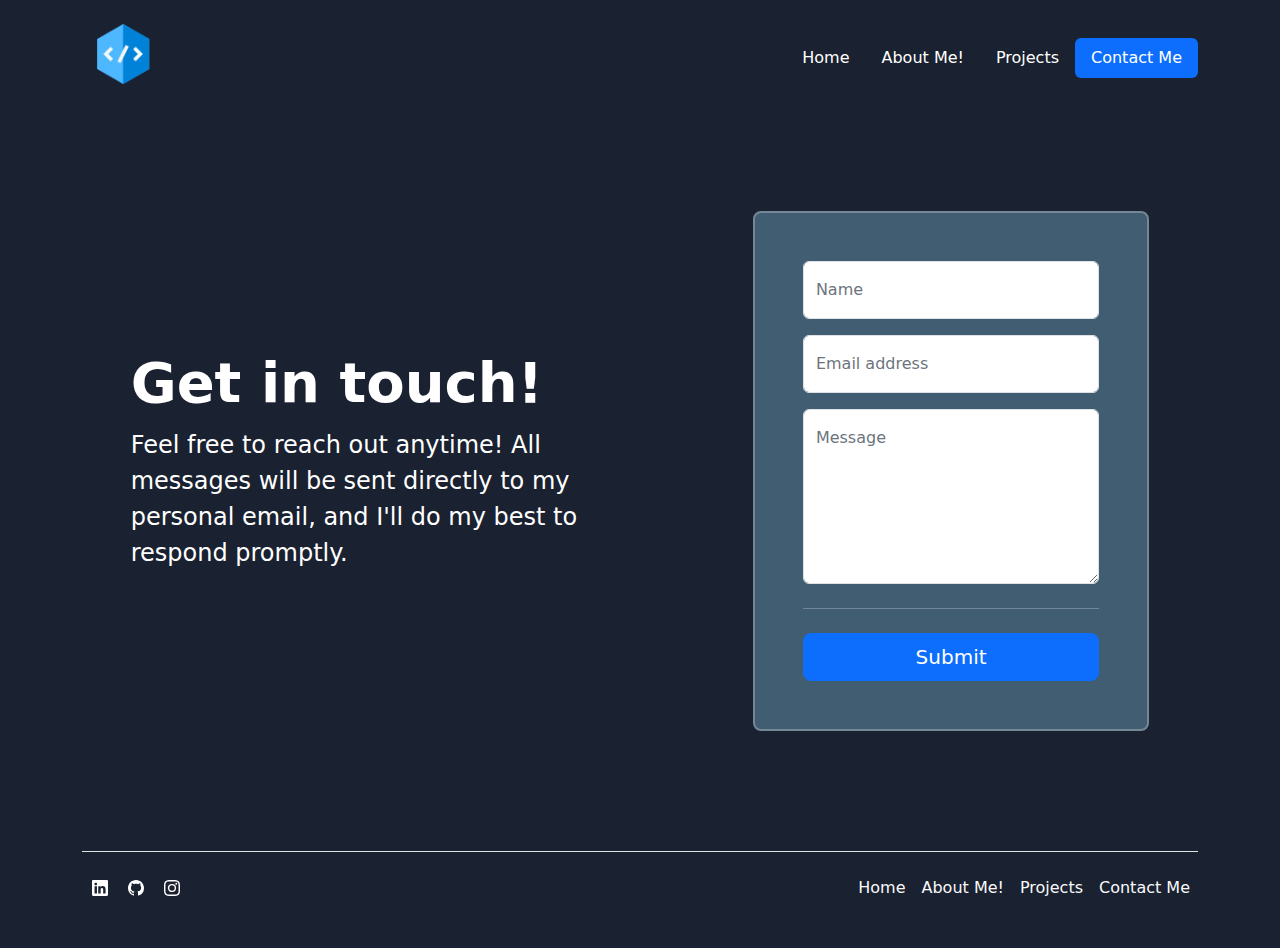
<file: public/contact.html>
<!DOCTYPE html>
<html lang="en">
<head>
    <meta charset="UTF-8">
    <meta name="viewport" content="width=device-width, initial-scale=1.0">
    <title>Socials</title>
    <link rel="stylesheet" href="../styles.css" />
    <link rel="icon" type="image/x-icon" href="../assets/people.png" />
    <link href="https://cdn.jsdelivr.net/npm/bootstrap@5.3.3/dist/css/bootstrap.min.css" rel="stylesheet" integrity="sha384-QWTKZyjpPEjISv5WaRU9OFeRpok6YctnYmDr5pNlyT2bRjXh0JMhjY6hW+ALEwIH" crossorigin="anonymous">
</head>
<body class="socialPage">

    <div class="container">
        <header class="d-flex flex-wrap align-items-center justify-content-center justify-content-md-between py-4">
            <div class="col-md-3 mb-2 mb-md-0">
                <a href="/" class="d-inline-flex link-body-emphasis text-decoration-none">
                    <img class="logo" src="../assets/coding.png"/>
                </a>
            </div>
            <ul class="nav nav-pills">
                <li class="nav-item"><a href="../index.html" class="nav-link " aria-current="page">Home</a></li>
                <li class="nav-item"><a href="./about.html" class="nav-link">About Me!</a></li>
                <li class="nav-item"><a href="./projects.html" class="nav-link">Projects</a></li>
                <li class="nav-item"><a href="./contact.html" class="nav-link active">Contact Me</a></li>
            </ul>
        </header>
    </div>

    <div class="container col-xl-10 col-xxl-8 px-4 py-5">
        <div class="row align-items-center g-lg-5 py-5">
            <div class="col-lg-7 text-center text-lg-start">
                <h1 class="display-4 fw-bold lh-1 text-emphasis mb-3">Get in touch!</h1>
                <p class="col-lg-10 fs-4">Feel free to reach out anytime! All messages will be sent directly to my personal email, and I'll do my best to respond promptly.</p>
            </div>
            <div class="col-md-10 mx-auto col-lg-5 ">
                <form action="https://formspree.io/f/xkgwzoyv" method="POST" class="p-4 p-md-5 rounded-3 input-box">
                    <div class="form-floating mb-3">
                        <input type="text" name="name" class="form-control" id="floatingInputName" placeholder="John Doe" required>
                        <label class="text-secondary" for="floatingInputName">Name</label>
                    </div>
                    <div class="form-floating mb-3">
                        <input type="email" name="email" class="form-control" id="floatingInputEmail" placeholder="name@example.com" required>
                        <label class="text-secondary" for="floatingInputEmail">Email address</label>
                    </div>
                    <div class="form-floating mb-3">
                        <textarea name="message" class="message-box form-control" id="floatingTextareaMessage" placeholder="Your message" required></textarea>
                        <label class="text-secondary" for="floatingTextareaMessage">Message</label>
                    </div>
                    <hr class="my-4">
                    <button class="w-100 btn btn-lg btn-primary" type="submit">Submit</button>
                </form>
            </div>
        </div>
    </div>

    <div class="container">
        <footer class="d-flex flex-wrap justify-content-between align-items-center py-3 my-4 border-top">
          <div class="socials col-md-4 d-flex align-items-center">
            <a href="https://www.linkedin.com/in/ezamora10/">
              <svg xmlns="http://www.w3.org/2000/svg" width="16" height="16" fill="currentColor" class="icon bi bi-linkedin" viewBox="0 0 16 16">
                <path d="M0 1.146C0 .513.526 0 1.175 0h13.65C15.474 0 16 .513 16 1.146v13.708c0 .633-.526 1.146-1.175 1.146H1.175C.526 16 0 15.487 0 14.854zm4.943 12.248V6.169H2.542v7.225zm-1.2-8.212c.837 0 1.358-.554 1.358-1.248-.015-.709-.52-1.248-1.342-1.248S2.4 3.226 2.4 3.934c0 .694.521 1.248 1.327 1.248zm4.908 8.212V9.359c0-.216.016-.432.08-.586.173-.431.568-.878 1.232-.878.869 0 1.216.662 1.216 1.634v3.865h2.401V9.25c0-2.22-1.184-3.252-2.764-3.252-1.274 0-1.845.7-2.165 1.193v.025h-.016l.016-.025V6.169h-2.4c.03.678 0 7.225 0 7.225z"/>
              </svg>
            </a>
  
            <a href="https://github.com/eduzamora10">
              <svg xmlns="http://www.w3.org/2000/svg" width="16" height="16" fill="currentColor" class="icon bi bi-github" viewBox="0 0 16 16">
                <path d="M8 0C3.58 0 0 3.58 0 8c0 3.54 2.29 6.53 5.47 7.59.4.07.55-.17.55-.38 0-.19-.01-.82-.01-1.49-2.01.37-2.53-.49-2.69-.94-.09-.23-.48-.94-.82-1.13-.28-.15-.68-.52-.01-.53.63-.01 1.08.58 1.23.82.72 1.21 1.87.87 2.33.66.07-.52.28-.87.51-1.07-1.78-.2-3.64-.89-3.64-3.95 0-.87.31-1.59.82-2.15-.08-.2-.36-1.02.08-2.12 0 0 .67-.21 2.2.82.64-.18 1.32-.27 2-.27s1.36.09 2 .27c1.53-1.04 2.2-.82 2.2-.82.44 1.1.16 1.92.08 2.12.51.56.82 1.27.82 2.15 0 3.07-1.87 3.75-3.65 3.95.29.25.54.73.54 1.48 0 1.07-.01 1.93-.01 2.2 0 .21.15.46.55.38A8.01 8.01 0 0 0 16 8c0-4.42-3.58-8-8-8"/>
              </svg>
            </a>
  
            <a href="https://www.instagram.com/edduarddx/?next=%2F">
              <svg xmlns="http://www.w3.org/2000/svg" width="16" height="16" fill="currentColor" class="icon bi bi-instagram" viewBox="0 0 16 16">
                <path d="M8 0C5.829 0 5.556.01 4.703.048 3.85.088 3.269.222 2.76.42a3.9 3.9 0 0 0-1.417.923A3.9 3.9 0 0 0 .42 2.76C.222 3.268.087 3.85.048 4.7.01 5.555 0 5.827 0 8.001c0 2.172.01 2.444.048 3.297.04.852.174 1.433.372 1.942.205.526.478.972.923 1.417.444.445.89.719 1.416.923.51.198 1.09.333 1.942.372C5.555 15.99 5.827 16 8 16s2.444-.01 3.298-.048c.851-.04 1.434-.174 1.943-.372a3.9 3.9 0 0 0 1.416-.923c.445-.445.718-.891.923-1.417.197-.509.332-1.09.372-1.942C15.99 10.445 16 10.173 16 8s-.01-2.445-.048-3.299c-.04-.851-.175-1.433-.372-1.941a3.9 3.9 0 0 0-.923-1.417A3.9 3.9 0 0 0 13.24.42c-.51-.198-1.092-.333-1.943-.372C10.443.01 10.172 0 7.998 0zm-.717 1.442h.718c2.136 0 2.389.007 3.232.046.78.035 1.204.166 1.486.275.373.145.64.319.92.599s.453.546.598.92c.11.281.24.705.275 1.485.039.843.047 1.096.047 3.231s-.008 2.389-.047 3.232c-.035.78-.166 1.203-.275 1.485a2.5 2.5 0 0 1-.599.919c-.28.28-.546.453-.92.598-.28.11-.704.24-1.485.276-.843.038-1.096.047-3.232.047s-2.39-.009-3.233-.047c-.78-.036-1.203-.166-1.485-.276a2.5 2.5 0 0 1-.92-.598 2.5 2.5 0 0 1-.6-.92c-.109-.281-.24-.705-.275-1.485-.038-.843-.046-1.096-.046-3.233s.008-2.388.046-3.231c.036-.78.166-1.204.276-1.486.145-.373.319-.64.599-.92s.546-.453.92-.598c.282-.11.705-.24 1.485-.276.738-.034 1.024-.044 2.515-.045zm4.988 1.328a.96.96 0 1 0 0 1.92.96.96 0 0 0 0-1.92m-4.27 1.122a4.109 4.109 0 1 0 0 8.217 4.109 4.109 0 0 0 0-8.217m0 1.441a2.667 2.667 0 1 1 0 5.334 2.667 2.667 0 0 1 0-5.334"/>
              </svg>
            </a>
  
            
          </div>
      
          <ul class="nav col-md-4 justify-content-end">
            <li class="nav-item"><a href="../index.html" class="nav-link px-2 text-light">Home</a></li>
            <li class="nav-item"><a href="../public/about.html" class="nav-link px-2 text-light">About Me!</a></li>
            <li class="nav-item"><a href="../public/projects.html" class="nav-link px-2 text-light">Projects</a></li>
            <li class="nav-item"><a href="#" class="nav-link px-2 text-light">Contact Me</a></li>
          </ul>
        </footer>
      </div>

    <script src="https://cdn.jsdelivr.net/npm/bootstrap@5.3.3/dist/js/bootstrap.bundle.min.js" integrity="sha384-YvpcrYf0tY3lHB60NNkmXc5s9fDVZLESaAA55NDzOxhy9GkcIdslK1eN7N6jIeHz" crossorigin="anonymous"></script>
</body>
</html>
</file>
<file: styles.css>
.main{
    background-color: #1A2130;
    color: white;
    

}

.socialPage{
    background-color: #1A2130;
    color: white;
    
}

.projects-page{
    background-color: #1A2130;
    color: white;
    

}

.aboutMe{
    background-color: #1A2130;
    color: white;
    
    
}


.lead{
    color: rgb(170, 214, 231);
}

.image{
    border-radius: 25%;

}

.logo{
    height: 60px;
    margin-left: 25%;
}

.footer-logo{
    height: 40px;
    margin: 25%;
    margin-right: 10px;
}

.nav-link{
    color: rgb(255, 255, 255) !important;
}

.container-social{
    display: flex;
    justify-content: center;
    align-items: center;
    height: 90vh;
}

.card{
    margin: 20px;
    border-radius: 5% !important;
    padding-top: 10px;
    padding-left: 5px;
    padding-right: 5px;
}

.card-title{
    display: flex;
    justify-content: center;
}

.btn{
    display: flex !important;
    justify-content: center !important;
}


.projects-pics{
    border-radius: 5%;
}

.gitHub{
    margin-left: 5px;
}

.list-group2{
    border: 1px solid #758694 !important;
}

.list-group-item{
    background-color: #405D72 !important;
    border: 1px solid #758694 !important;
}

.skill-font{
    color: aliceblue;
}

.message-box{
    height: 175px !important;
}

.input-box{
    background-color: #405D72 !important;
    border: 2px solid #758694 !important;
}

.card{
    background-color: #405D72 !important;
    border: 2px solid #758694 !important;
    color: white !important;
}

.card:hover{
    background-color: #405d72b4 !important;
}

.icon{
    color: rgb(255, 255, 255) !important;
    margin: 10px;
}

@media (min-width: 290px) and (max-width: 600px) {
    .nav{
        font-size: x-small;
    }

}

@media (min-width: 601px) and (max-width: 1200px) {
    .nav{
        font-size: small;
    }

}
</file>
